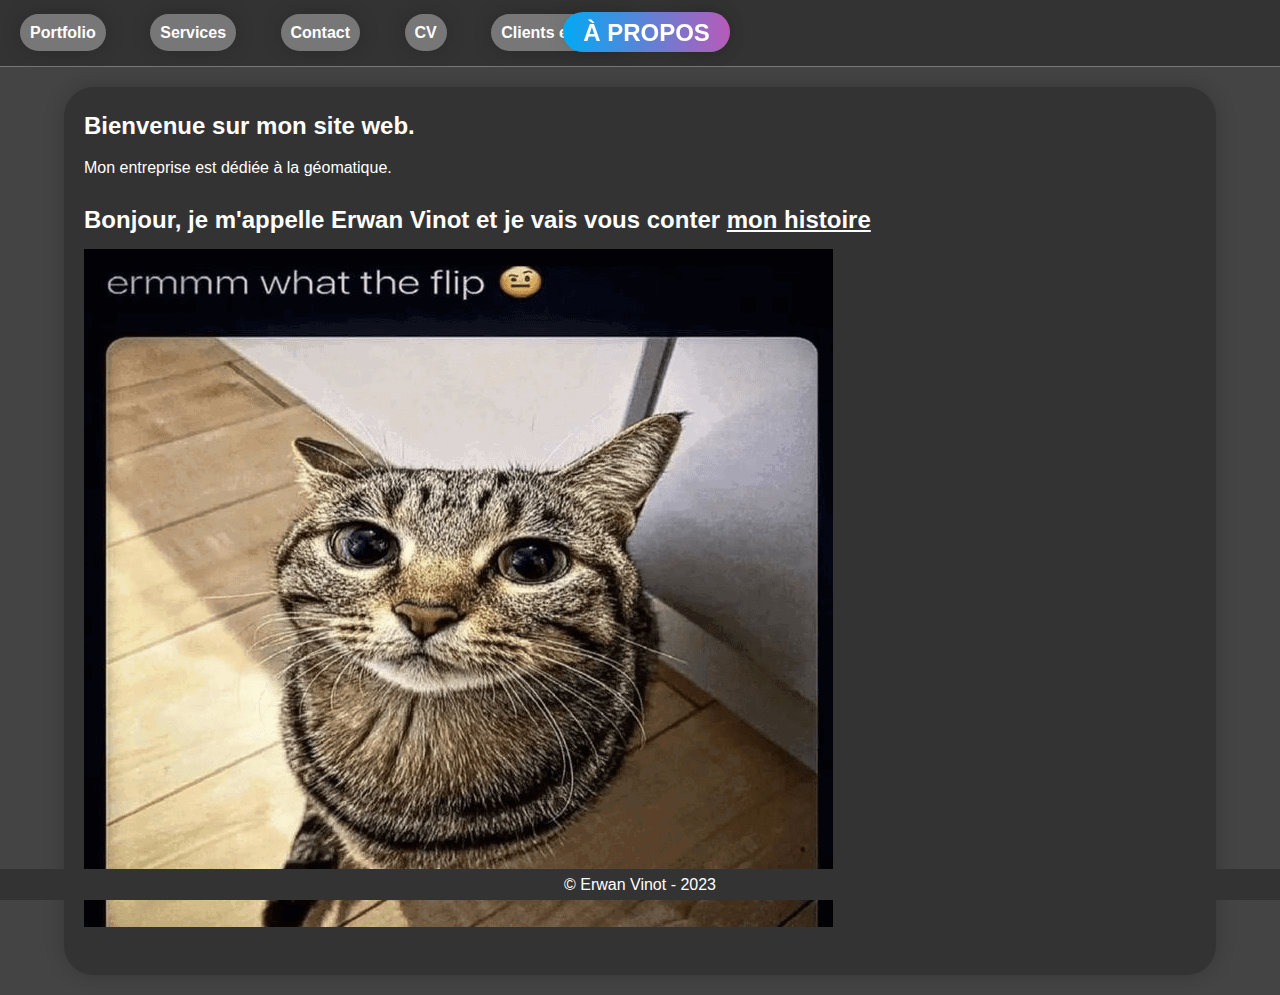
<file: a-propos.html>
<!DOCTYPE html>
<html lang="fr">
   <head>
      <meta charset="UTF-8">
      <meta name="viewport" content="width=device-width, initial-scale=1.0">
      <link rel="stylesheet" href="css/style.css">
      <title>À propos - Erwan Vinot</title>
   </head>
   <body>
      <header>
         <h1 class="rainbow">À propos</h1>
         <nav>
            <ul>
               <li>
                  <a href="index.html">Portfolio</a>
               </li>
               <li>
                  <a href="services.html">Services</a>
               </li>
               <li>
                  <a href="contact.html">Contact</a>
               </li>
               <li>
                  <a href="cv.html">CV</a>
               </li>
               <li>
                  <a href="clients.html">Clients et Outils</a>
               </li>
               <li>
                  <a href="jeu.html">Jeu</a>
               </li>
            </ul>
         </nav>
      </header>
      <main>
         <section>
            <h2>Bienvenue sur mon site web.</h2>
            <p>Mon entreprise est dédiée à la géomatique.</p>
         </section>
         <section>
            <!-- sorry not sorry -->
            <h2>Bonjour, je m'appelle Erwan Vinot et je vais vous conter <a href="https://www.youtube.com/watch?v=dQw4w9WgXcQ" target="_blank">mon histoire</a>
            </h2>
            <article>
               <img src="img/togif.gif">
            </article>
         </section>
      </main>
      <footer>
         <p>&copy; Erwan Vinot - 2023 </p>
      </footer>
   </body>
</html>
</file>
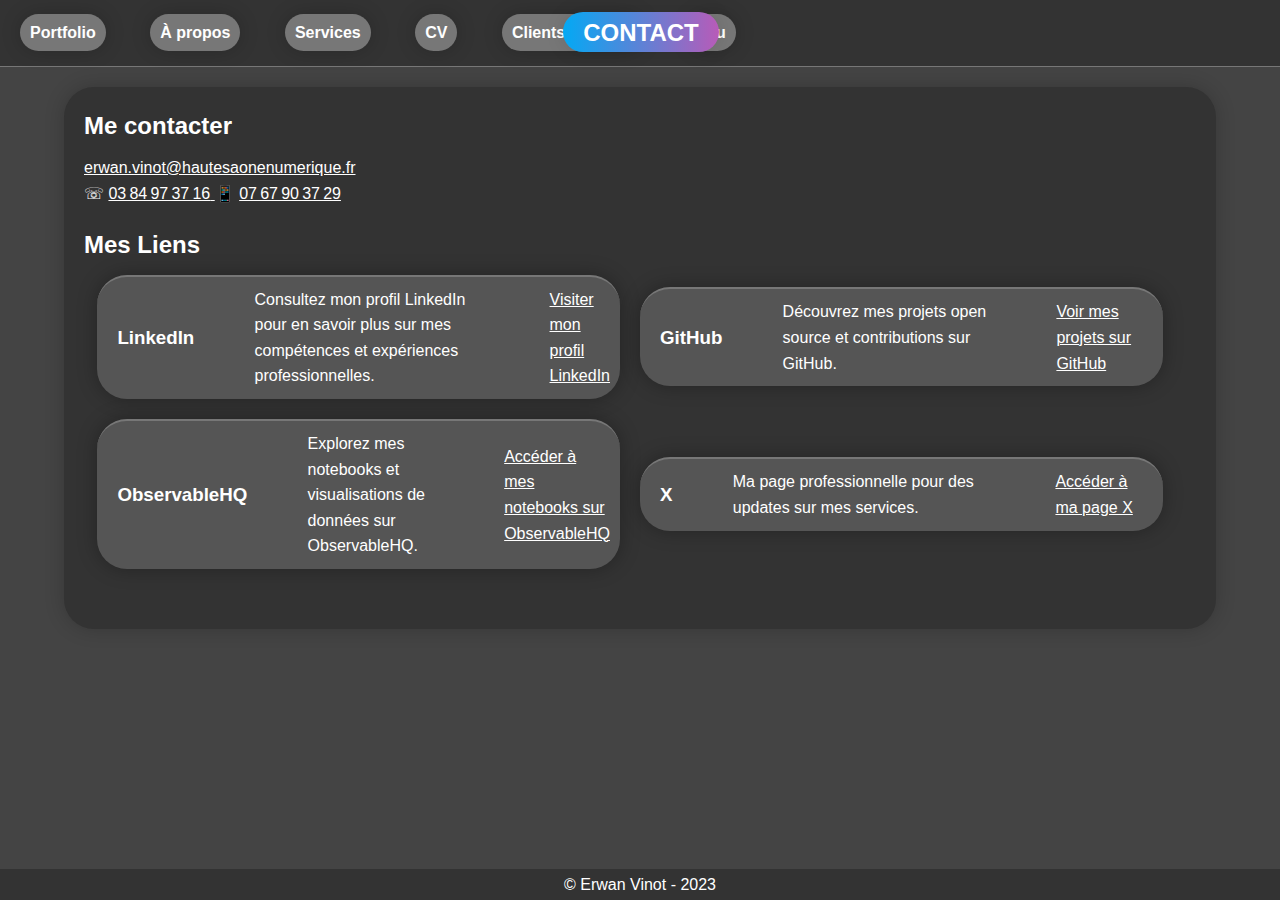
<file: contact.html>
<!DOCTYPE html>
<html lang="fr">
   <head>
      <meta charset="UTF-8">
      <meta name="viewport" content="width=device-width, initial-scale=1.0">
      <link rel="stylesheet" href="css/style.css">
      <title>Contact - Erwan Vinot</title>
   </head>
   <body>
      <header>
         <h1 class="rainbow">Contact</h1>
         <nav>
            <ul>
               <li>
                  <a href="index.html">Portfolio</a>
               </li>
               <li>
                  <a href="a-propos.html">À propos</a>
               </li>
               <li>
                  <a href="services.html">Services</a>
               </li>
               <li>
                  <a href="cv.html">CV</a>
               </li>
               <li>
                  <a href="clients.html">Clients et Outils</a>
               </li>
               <li>
                  <a href="jeu.html">Jeu</a>
               </li>
            </ul>
         </nav>
      </header>
      <main>
         <h2>Me contacter</h2>
         <section>
            <p>
               <a href="mailto:erwan.vinot@hautesaonenumerique.fr" target="_blank">erwan.vinot@hautesaonenumerique.fr</a>
               <!--Mail: souligné, lien mailto -->
               <br /> ☏ <a href="tel:+33384973716">
                  <span>03 84 97 37 16</span>
               </a> 📱 <a href="tel:+33767903729">
                  <span>07 67 90 37 29</span>
               </a>
               <br />
            </p>
         </section>
        <h2>Mes Liens</h2>
        <section class="article-section">
            <article class="article-box">
               <h3 class="article-title">LinkedIn</h3>
               <div class="article-content" id="lol">Consultez mon profil LinkedIn pour en savoir plus sur mes compétences et expériences professionnelles.</div>
               <a href="https://www.linkedin.com/in/erwan-vinot/" target="_blank">Visiter mon profil LinkedIn</a>
            </article>
            <article class="article-box">
               <h3 class="article-title">GitHub</h3>
               <div class="article-content" id="lol">Découvrez mes projets open source et contributions sur GitHub.</div>
               <a href="https://github.com/Erwan-Vinot" target="_blank">Voir mes projets sur GitHub</a>
            </article>
            <article class="article-box">
               <h3 class="article-title">ObservableHQ</h3>
               <div class="article-content" id="lol">Explorez mes notebooks et visualisations de données sur ObservableHQ.</div>
               <a href="https://observablehq.com/@erwan-vinot" target="_blank">Accéder à mes notebooks sur ObservableHQ</a>
            </article>
            <article class="article-box">
               <h3 class="article-title">X</h3>
               <div class="article-content" id="lol">Ma page professionnelle pour des updates sur mes services.</div>
               <a href="https://twitter.com/ErwanVinot" target="_blank">Accéder à ma page X</a>
            </article>
         </section>
      </main>
      <footer>
         <p>&copy; Erwan Vinot - 2023 </p>
      </footer>
   </body>
</html>
</file>
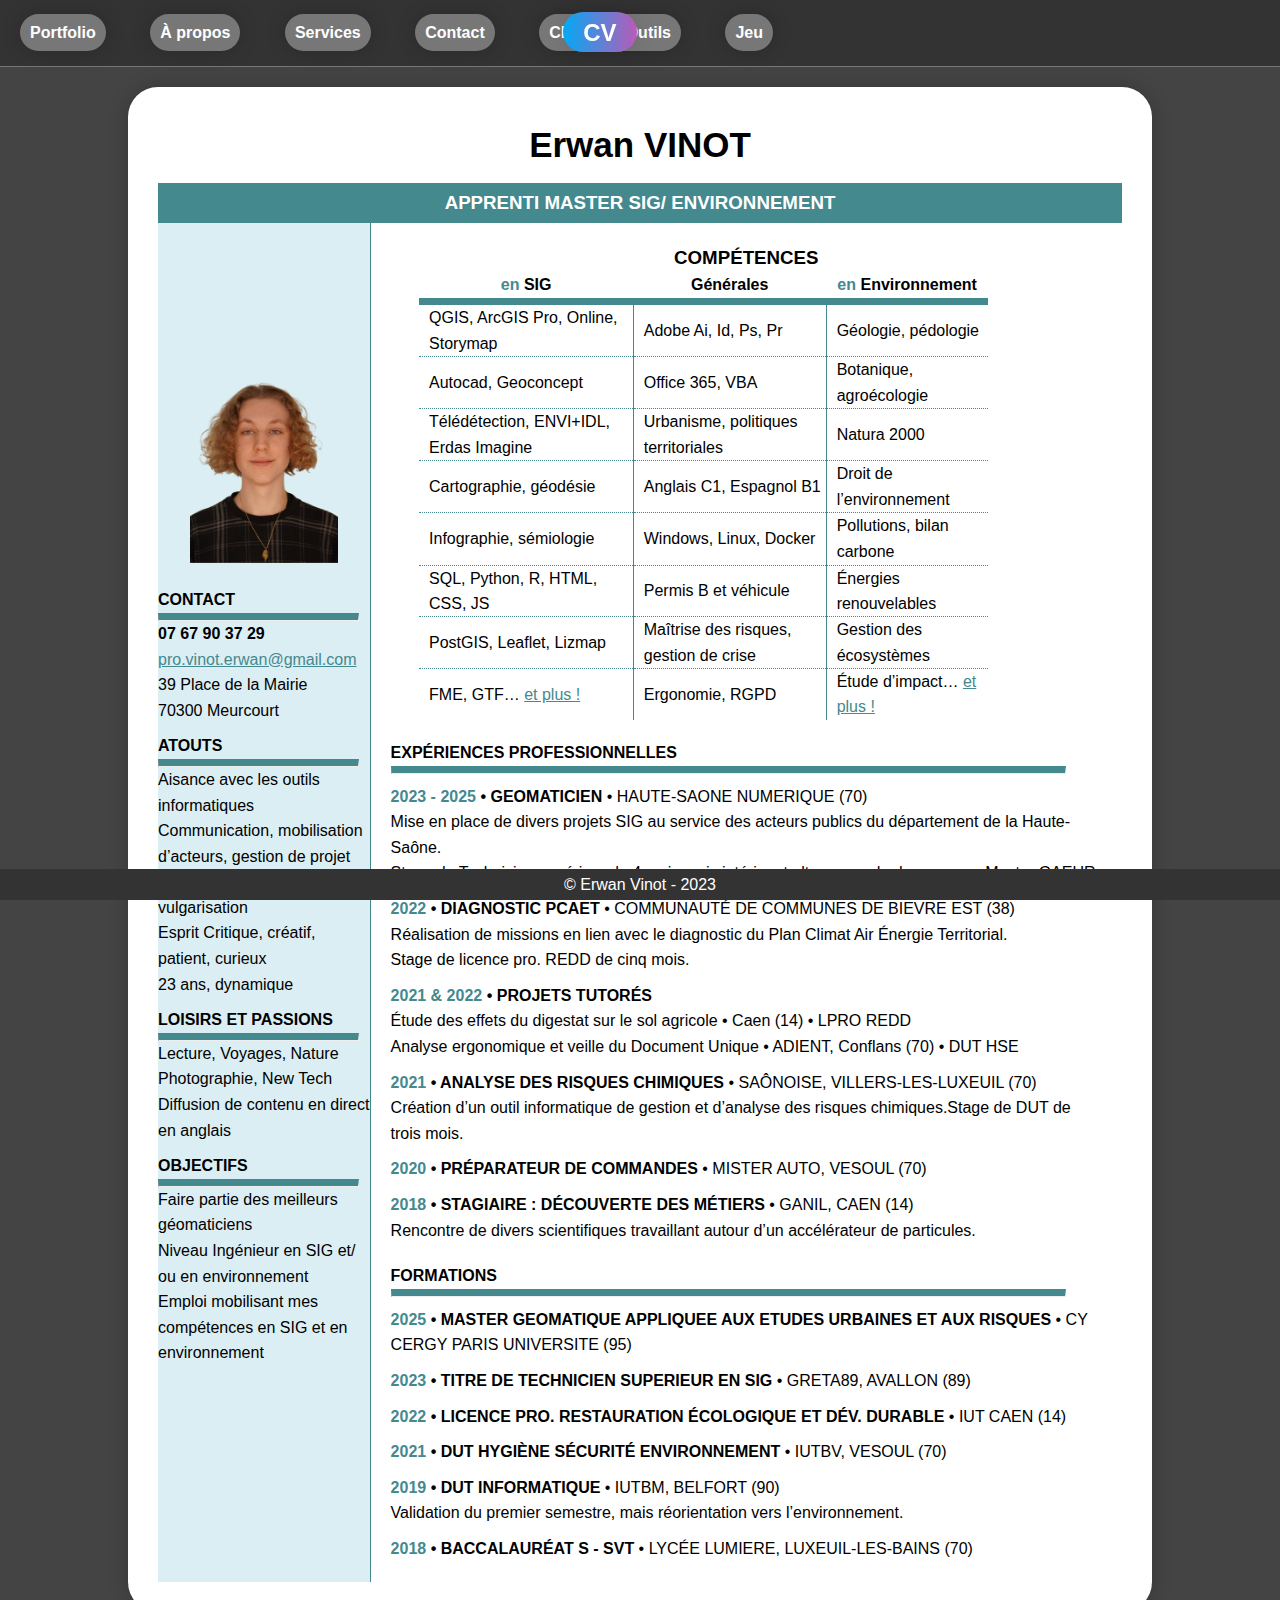
<file: cv.html>
<!DOCTYPE html>
<html lang="fr">
   <head>
      <meta charset="UTF-8">
      <meta name="viewport" content="width=device-width, initial-scale=1.0">
      <link rel="stylesheet" href="css/style.css">
      <link rel="stylesheet" href="css/cv.css">
      <title>CV - Erwan Vinot</title>
   </head>
   <body>
      <header>
         <h1 class="rainbow">CV</h1>
         <nav>
            <ul>
               <li>
                  <a href="index.html">Portfolio</a>
               </li>
               <li>
                  <a href="a-propos.html">À propos</a>
               </li>
               <li>
                  <a href="services.html">Services</a>
               </li>
               <li>
                  <a href="contact.html">Contact</a>
               </li>
               <li>
                  <a href="clients.html">Clients et Outils</a>
               </li>
               <li>
                  <a href="jeu.html">Jeu</a>
               </li>
            </ul>
         </nav>
      </header>
      <!-- C'est un peu le bazar -->
      <main class="cv">
         <table>
            <tbody>
               <tr>
                  <!-- Colonne gauche -->
                  <h2 class="cv"> Erwan VINOT</h2>
                  <h3 class="titrecol"> APPRENTI MASTER SIG/ ENVIRONNEMENT </h2>
                     <td class="colonneG">
                        <div class="photo">
                           <img src="img/photo_CV_transparente.png" alt="miniature de la photo" width="70%" />
                        </div>
                        <h4 class="item">CONTACT</h4>
                        <hr />
                        <strong>07 67 90 37 29</strong>
                        <br>
                        <a href=mailto:pro.vinot.erwan@gmail.com> pro.vinot.erwan@gmail.com </a>
                        <br> 39 Place de la Mairie <br> 70300 Meurcourt </p>
                        <h4 class="item">ATOUTS</h4>
                        <hr /> Aisance avec les outils informatiques <br> Communication, mobilisation d’acteurs, gestion de projet <br> Capacité de synthèse et de vulgarisation <br> Esprit Critique, créatif, patient, curieux <br> 23 ans, dynamique </p>
                        <h4 class="item">LOISIRS ET PASSIONS</h4>
                        <hr /> Lecture, Voyages, Nature <br> Photographie, New Tech <br> Diffusion de contenu en direct en anglais </p>
                        <h4 class="item">OBJECTIFS</h4>
                        <hr /> Faire partie des meilleurs géomaticiens <br> Niveau Ingénieur en SIG et/ ou en environnement <br> Emploi mobilisant mes compétences en SIG et en environnement
                     </td>
                     <!-- Colonne droite -->
                     <td class="colonneD">
                        <!-- Colonne compétences -->
                        <table class="competence">
                           <h3 class="titrecompetence">COMPÉTENCES</h3>
                           <p></p>
                           <tr class="titrecolcompetence">
                              <td>
                                 <strong class="vert">en</strong> SIG
                              </td>
                              <td>Générales</td>
                              <td>
                                 <strong class="vert">en</strong> Environnement
                              </td>
                           </tr>
                           <tr>
                              <td id="block3" class="block2">QGIS, ArcGIS Pro, Online, Storymap</td>
                              <td id="block3" class="block">Adobe Ai, Id, Ps, Pr</td>
                              <td id="block3" class="block">Géologie, pédologie</td>
                           </tr>
                           <tr>
                              <td class="block2">Autocad, Geoconcept</td>
                              <td class="block">Office 365, VBA</td>
                              <td class="block">Botanique, agroécologie</td>
                           </tr>
               </tr>
               <td class="block2">Télédétection, ENVI+IDL, Erdas Imagine</td>
               <td class="block">Urbanisme, politiques territoriales</td>
               <td class="block">Natura 2000</td>
               <tr>
               <tr>
                  <td class="block2">Cartographie, géodésie</td>
                  <td class="block">Anglais C1, Espagnol B1 </td>
                  <td class="block">Droit de l’environnement</td>
               </tr>
               <tr>
                  <td class="block2">Infographie, sémiologie</td>
                  <td class="block">Windows, Linux, Docker</td>
                  <td class="block">Pollutions, bilan carbone</td>
               </tr>
               <tr>
                  <td class="block2">SQL, Python, R, HTML, CSS, JS</td>
                  <td class="block">Permis B et véhicule</td>
                  <td class="block">Énergies renouvelables</td>
               <tr></tr>
               <td class="block2">PostGIS, Leaflet, Lizmap </td>
               <td class="block">Maîtrise des risques, gestion de crise</td>
               <td class="block">Gestion des écosystèmes</td>
               <tr></tr>
               <td class="block2">FME, GTF… <a href="https://www.francecompetences.fr/recherche/rncp/5301/" target="_blank">et plus !</a>
               </td>
               <td class="block">Ergonomie, RGPD</td>
               <td class="block">Étude d’impact… <a href="https://imgur.com/yLyEkhD" target="_blank">et plus !</a>
               </td>
               </td>
               </tr>
         </table>
         <h4 class="soustitre"> EXPÉRIENCES PROFESSIONNELLES </h3>
            <hr />
            <ul>
               <li class="item">
                  <strong class="année">2023 - 2025</strong>
                  <strong> • GEOMATICIEN</strong> • HAUTE-SAONE NUMERIQUE (70)
               </li> Mise en place de divers projets SIG au service des acteurs publics du département de la Haute-Saône. <br> Stage de Technicien supérieur de 4 mois, puis intérim et alternance de deux ans en Master GAEUR. <li class="item">
                  <strong class="année">2022</strong>
                  <strong> • DIAGNOSTIC PCAET</strong> • COMMUNAUTÉ DE COMMUNES DE BIEVRE EST (38)
               </li> Réalisation de missions en lien avec le diagnostic du Plan Climat Air Énergie Territorial. <br> Stage de licence pro. REDD de cinq mois. <li class="item">
                  <strong class="année">2021 & 2022</strong>
                  <strong> • PROJETS TUTORÉS</strong>
               </li> Étude des effets du digestat sur le sol agricole • Caen (14) • LPRO REDD <br> Analyse ergonomique et veille du Document Unique • ADIENT, Conflans (70) • DUT HSE <li class="item">
                  <strong class="année">2021</strong>
                  <strong> • ANALYSE DES RISQUES CHIMIQUES</strong> • SAÔNOISE, VILLERS-LES-LUXEUIL (70)
               </li> Création d’un outil informatique de gestion et d’analyse des risques chimiques.Stage de DUT de trois mois. <li class="item">
                  <strong class="année">2020</strong>
                  <strong> • PRÉPARATEUR DE COMMANDES</strong> • MISTER AUTO, VESOUL (70)
               </li>
               <li class="item">
                  <strong class="année">2018</strong>
                  <strong> • STAGIAIRE : DÉCOUVERTE DES MÉTIERS</strong> • GANIL, CAEN (14)
               </li> Rencontre de divers scientifiques travaillant autour d’un accélérateur de particules.
            </ul>
            <h4 class="soustitre">FORMATIONS </h3>
               <hr />
               <ul>
                  <li class="item">
                     <strong class="année">2025</strong>
                     <strong>• MASTER GEOMATIQUE APPLIQUEE AUX ETUDES URBAINES ET AUX RISQUES</strong> • CY CERGY PARIS UNIVERSITE (95)
                  </li>
                  <li class="item">
                     <strong class="année">2023</strong>
                     <strong>• TITRE DE TECHNICIEN SUPERIEUR EN SIG</strong> • GRETA89, AVALLON (89)
                  </li>
                  <li class="item">
                     <strong class="année">2022</strong>
                     <strong> • LICENCE PRO. RESTAURATION ÉCOLOGIQUE ET DÉV. DURABLE</strong> • IUT CAEN (14)
                  </li>
                  <li class="item">
                     <strong class="année">2021</strong>
                     <strong> • DUT HYGIÈNE SÉCURITÉ ENVIRONNEMENT</strong> • IUTBV, VESOUL (70)
                  </li>
                  <li class="item">
                     <strong class="année">2019</strong>
                     <strong> • DUT INFORMATIQUE</strong> • IUTBM, BELFORT (90)
                  </li> Validation du premier semestre, mais réorientation vers l’environnement. <li class="item">
                     <strong class="année">2018</strong>
                     <strong> • BACCALAURÉAT S - SVT</strong> • LYCÉE LUMIERE, LUXEUIL-LES-BAINS (70)
                  </li>
               </ul>
               </td>
               </tr>
               </tbody>
               </table>
      </main>
      <footer>
         <p>&copy; Erwan Vinot - 2023 </p>
      </footer>
   </body>
</html>
</file>
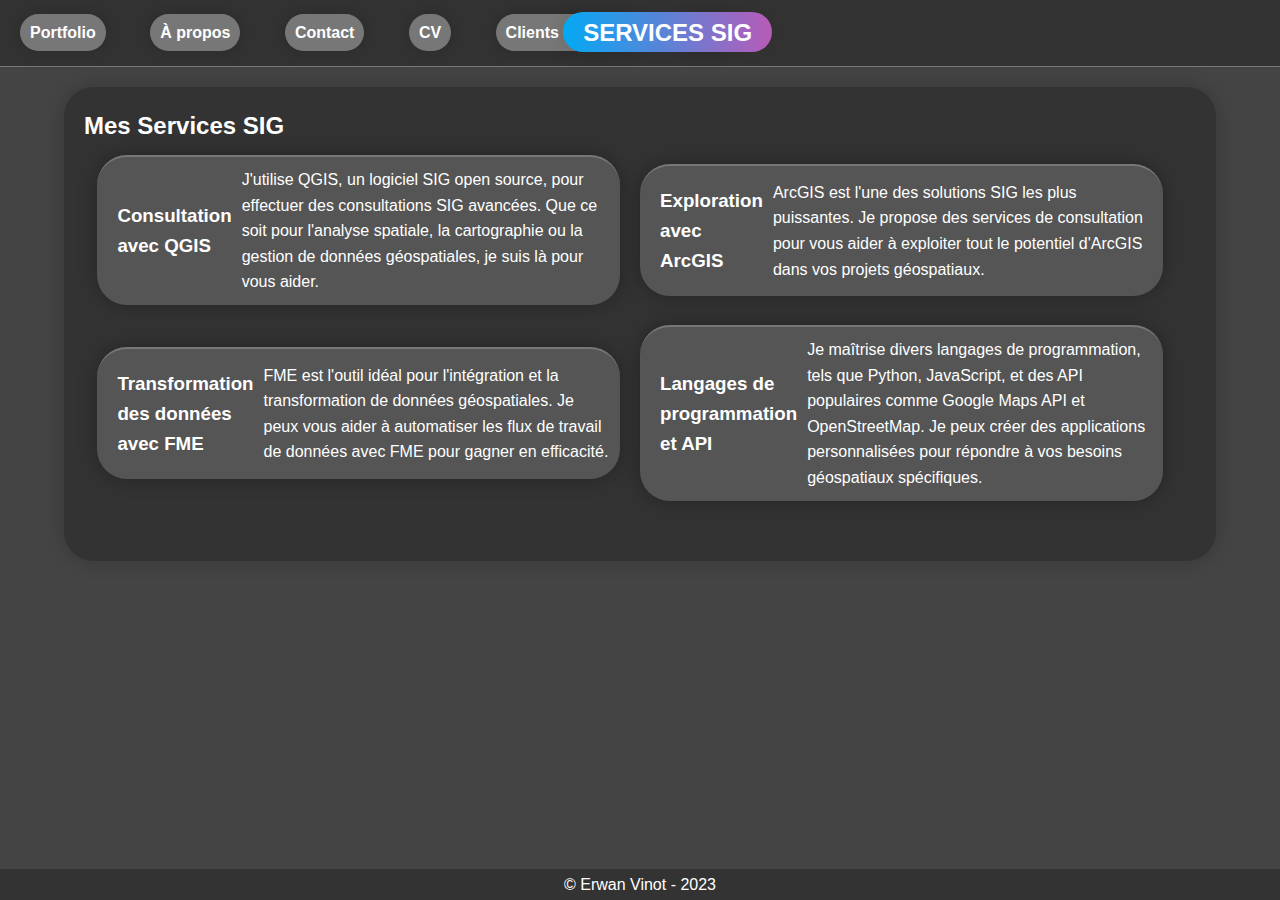
<file: services.html>
<!DOCTYPE html>
<html lang="fr">
   <head>
      <meta charset="UTF-8">
      <meta name="viewport" content="width=device-width, initial-scale=1.0">
      <link rel="stylesheet" href="css/style.css">
      <title>Services SIG - Erwan Vinot</title>
   </head>
   <body>
      <header>
         <h1 class="rainbow">Services SIG</h1>
         <nav>
            <ul>
               <li>
                  <a href="index.html">Portfolio</a>
               </li>
               <li>
                  <a href="a-propos.html">À propos</a>
               </li>
               <li>
                  <a href="contact.html">Contact</a>
               </li>
               <li>
                  <a href="cv.html">CV</a>
               </li>
               <li>
                  <a href="clients.html">Clients et Outils</a>
               </li>
               <li>
                  <a href="jeu.html">Jeu</a>
               </li>
            </ul>
         </nav>
      </header>
      <!-- Rien de nouveau ici  -->
      <main> 
        <h2>Mes Services SIG</h2>
         <section class="article-section">
            <article class="article-box">
               <h3 class="article-title">Consultation avec QGIS</h3>
               <div class="article-content">J'utilise QGIS, un logiciel SIG open source, pour effectuer des consultations SIG avancées. Que ce soit pour l'analyse spatiale, la cartographie ou la gestion de données géospatiales, je suis là pour vous aider.</div>
            </article>
            <article class="article-box">
               <h3 class="article-title">Exploration avec ArcGIS</h3>
               <div class="article-content">ArcGIS est l'une des solutions SIG les plus puissantes. Je propose des services de consultation pour vous aider à exploiter tout le potentiel d'ArcGIS dans vos projets géospatiaux.</div>
            </article>
            <article class="article-box">
               <h3 class="article-title">Transformation des données avec FME</h3>
               <div class="article-content">FME est l'outil idéal pour l'intégration et la transformation de données géospatiales. Je peux vous aider à automatiser les flux de travail de données avec FME pour gagner en efficacité.</div>
            </article>
            <article class="article-box">
               <h3 class="article-title">Langages de programmation et API</h3>
               <div class="article-content">Je maîtrise divers langages de programmation, tels que Python, JavaScript, et des API populaires comme Google Maps API et OpenStreetMap. Je peux créer des applications personnalisées pour répondre à vos besoins géospatiaux spécifiques.</div>
            </article>
         </section>
      </main>
      <footer>
         <p>&copy; Erwan Vinot - 2023 </p>
      </footer>
   </body>
</html>
</file>
<file: css/style.css>
/* Styles pour le pied de page */
footer {
    position: fixed;
    bottom: 0;
    width: 100%;
    background-color: #333;
    color: #fff;
    text-align: center;
    padding: 0.2%;
 }
 
 /* Réinitialisation des styles de base */
 * {
    margin: 0;
    padding: 0;
    box-sizing: border-box;
 }
 
 /* Ajout d'espace entre les sections */
 section {
    margin-bottom: 20px;
    justify-content: center;
    align-items: center;
 }
 
 /* Ajout d'espace entre les articles */
 article {
    margin-bottom: 20px;
    align-items: center;
    justify-content: center;
 }
 
 /* Styles de base pour le corps de la page */
 body {
    font-family: Arial, sans-serif;
    background-color: #444;
    line-height: 1.6;
 }

 /* Styles pour l'en-tête fixe */
 header {
    position: sticky;
    top: 0;
    z-index: 999; /* Assure que l'en-tête est au-dessus du contenu */
    background-color: #333;
    color: #fff;
    padding: 20px;
    border-bottom: 1px solid #777; /* Ajout du style "solid" et de la couleur "#777" */
 }
 
 nav ul {
    list-style: none;
    padding: 0;
 }
 
 nav ul li {
    display: inline;
    margin-right: 20px;
 }
 
 nav ul li a {
    display: inline;
    margin-right: 20px;
    text-decoration: none;
 }
 
 a {
    color: #fff;
 }
 
 nav ul li a {
    color: #fff;
    font-weight: bold;
    text-decoration: none;
    padding: 10px;
    background-color: #777;
    border-radius: 30px;
    box-shadow: 0 0 20px rgba(0, 0, 0, 0.2);
 }
 
 /* Styles pour le contenu principal */
 main {
    padding-top: 120px;
    color: #fff;
    max-width: 90%;
    margin: 20px auto;
    padding: 20px;
    background-color: #333;
    border-radius: 30px;
    box-shadow: 0 0 20px rgba(0, 0, 0, 0.2);
 }
 
 main h2 {
    font-size: 24px;
    margin-bottom: 10px;
 }
 
 .article-box {
    width: 47%;
    display: flex;
    box-sizing: border-box;
    padding: 10px;
    text-align: left;
    position: relative;
    margin-right: 20px; /* Espacement entre les articles */
    margin-bottom: 20px; /* Espacement entre les lignes d'articles */
    border-radius: 30px;
    background-color: #555;
    border-top: 2px solid #777;
    box-shadow: 0 0 20px rgba(0, 0, 0, 0.3);
 }
 
 .article-content {
    display: flex;
    flex-direction: row; /* Alignement horizontal des éléments enfants */
 }
 
 .article-section {
    display: flex;
    flex-wrap: wrap;
 }
 
#lol {
   padding-right: 10%;
   padding-left: 10%;
}

 .article-thumbnail {
    width: 15%;
 }
 
 .article-thumbnail img {
    max-width: 100%;
    border-bottom: 2px solid #333;
    border-radius: 30px; /* Ajoute un arrondi aux miniatures */
    overflow: hidden; /* Masque tout contenu débordant de la miniature */
 }
 
 .article-title {
    flex-grow: 1; /* Laissez le titre occuper tout l'espace restant à droite de l'image */
    padding: 10px; /* Espacement entre l'image et le titre */
 }
 
 /* Styles pour le titre arc-en-ciel */
 .rainbow {
    position: absolute;
    display: flex;
    width: auto;
    top: 18%;
    padding-left: 20px;
    padding-right: 20px;
    height: 40px;
    left: 44%;
    line-height: 42px;
    text-align: center;
    color: #fff;
    font-size: 24px;
    text-transform: uppercase;
    text-decoration: none;
    font-family: sans-serif;
    box-sizing: border-box;
    background: linear-gradient(90deg, #03a9f4, #f441a4, #ffeb3b, #03a9f4);
    box-shadow: 0 0 20px rgba(0, 0, 0, 0.1);
    background-size: 400%;
    border-radius: 30px;
    z-index: 1;
 }
 
 .rainbow:hover {
    animation: animate 8s linear infinite;
 }
 
 @keyframes animate {
    0% {
       background-position: 0%;
    }
    100% {
       background-position: 400%;
    }
 }
 
 .rainbow:before {
    content: "";
    position: absolute;
    top: -5px;
    bottom: -5px;
    right: -5px;
    left: -5px;
    z-index: -1;
    background: linear-gradient(90deg, #03a9f4, #f441a4, #ffeb3b, #03a9f4);
    background-size: 400%;
    border-radius: 1px;
    filter: blur(20px);
    opacity: 0;
    transition: 0.5s;
 }
 
 .rainbow:hover:before {
    filter: blur(30px);
    opacity: 1;
    animation: animate 8s linear infinite;
 }
</file>
<file: css/cv.css>
main.cv {
  background-color: #fff;
  color: #000;
  padding: 30px;
  width: 80%;
}

body {
  color: #000;
}

h2.cv {
  font-size: 35px;
  text-align: center;
}

h3 {
  text-align: center;
}

hr {
  border-top: 7px solid #44898e;
  max-width: 95%;
}

ul {
  list-style-type: none;
}

a {
  color: #44898e;
}

table {
  color: #000;
  border-collapse: collapse;
}

.item {
  padding-top: 10px;
}

.soustitre {
  padding-top: 20px;
}

.année {
  color: #44898e;
}

.vert {
  color: #44898e;
}

.colonneG {
  display: flexbox;
  width: 22%;
  background-color: #dbeef4;
  border-right: 1px solid #44898e;
}

.colonneD {
  display: flexbox;
  position: relative;
  padding: 20px;
}

.competence {
  margin-left: 4%;
  width: 80%;
}

.titrecol {
  margin-top: 1px;
  padding: 5px;
  background-color: #44898e;
  color: #ffffff;
  text-align: center;
  position: relative;
}

.titrecolcompetence {
  text-align: center;
  font-weight: bold;
}

td.block {
  padding-left: 10px;
  border-top: 1px dotted #44898e;
  border-left: 1px solid #44898e;
}

td.block2 {
  padding-left: 10px;
  border-top: 1px dotted #44898e;
}

td#block3 {
  border-top: 7px solid #44898e;
}

.photo {
  margin-top: -30%;
  text-align: center;
}
</file>
